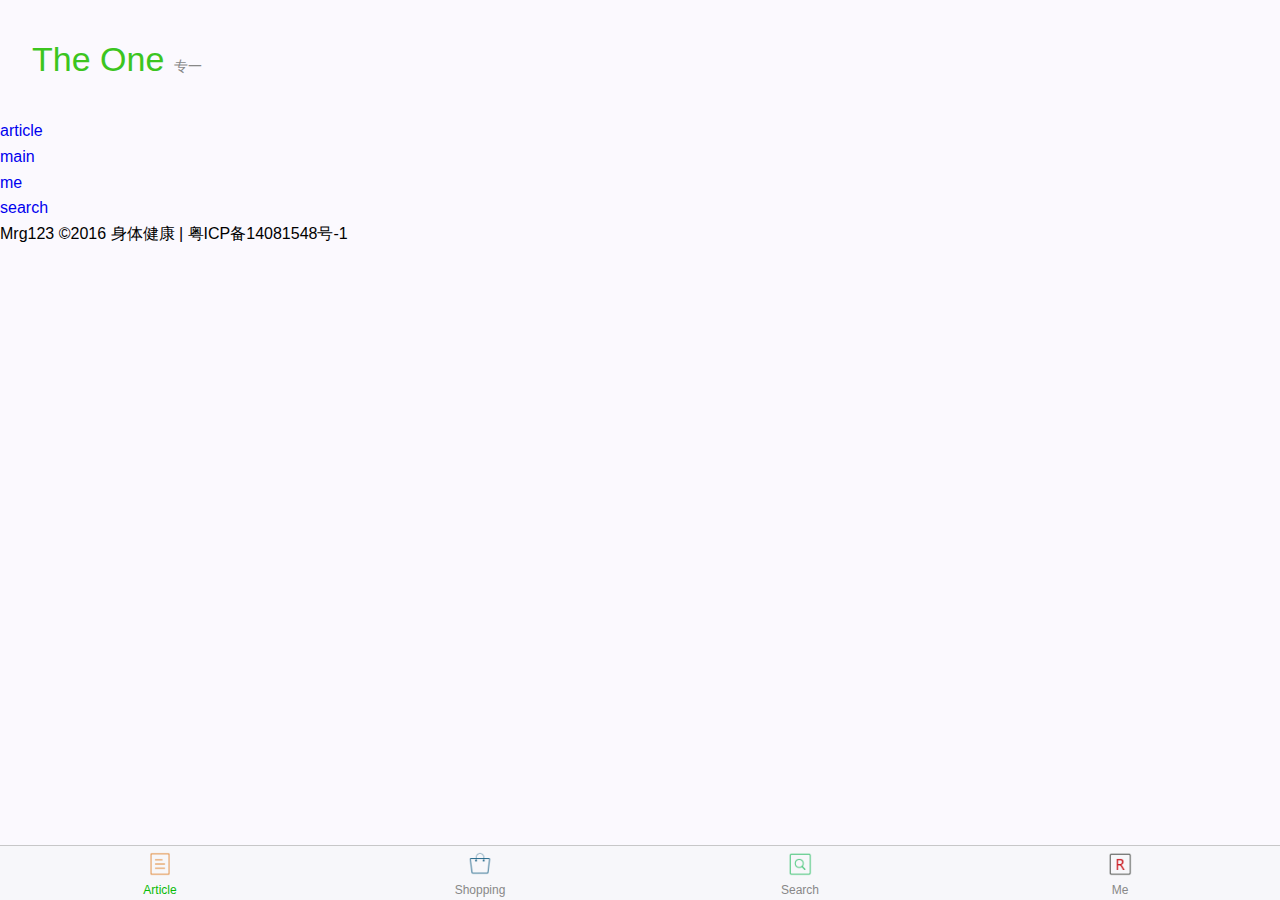
<file: index.html>
<!DOCTYPE html>
<html lang="en">
<head>
	<meta charset="UTF-8">
	<meta name="viewport" content="width=device-width,initial-scale=1,user-scalable=0">
	<title>WEUI</title>
	<link rel="stylesheet" href="weui.css"/>
	<link rel="stylesheet" href="example.css"/>
</head>
<body ontouchstart>

<div class="header">
	<h1 class="title">
		<a href="index.html">The One <span class="title_2">专一</span></a>
	</h1>
</div>

<p><a href="article.html">article</a></p>
<p><a href="main.html">main</a></p>
<p><a href="me.html">me</a></p>
<p><a href="search.html">search</a></p>



 <div class="weui_tab_bd">
	<p class="power">Mrg123 ©2016      身体健康 | 粤ICP备14081548号-1</p>
 </div>
<div class="weui_tabbar" id="bottom_nav">
                <a class="weui_tabbar_item weui_bar_item_on" href="main.html">
                    <div class="weui_tabbar_icon">
                        <img alt="" src="./images/icon_nav_article.png">
                    </div>
                    <p class="weui_tabbar_label">Article</p>
                </a>
                <a class="weui_tabbar_item" href="shopping.html">
                    <div class="weui_tabbar_icon">
                        <img alt="" src="./images/icon_nav_shopping.png">
                    </div>
                    <p class="weui_tabbar_label">Shopping</p>
                </a>
                <a class="weui_tabbar_item" href="search.html">
                    <div class="weui_tabbar_icon">
                        <img alt="" src="./images/icon_nav_search_bar.png">
                    </div>
                    <p class="weui_tabbar_label">Search</p>
                </a>
                <a class="weui_tabbar_item" href="me.html">
                    <div class="weui_tabbar_icon">
                        <img alt="" src="./images/icon_me.png">
                    </div>
                    <p class="weui_tabbar_label">Me</p>
                </a>
</div>
</div>
</body>
	<script src="zepto.min.js"></script>

</html>
</file>
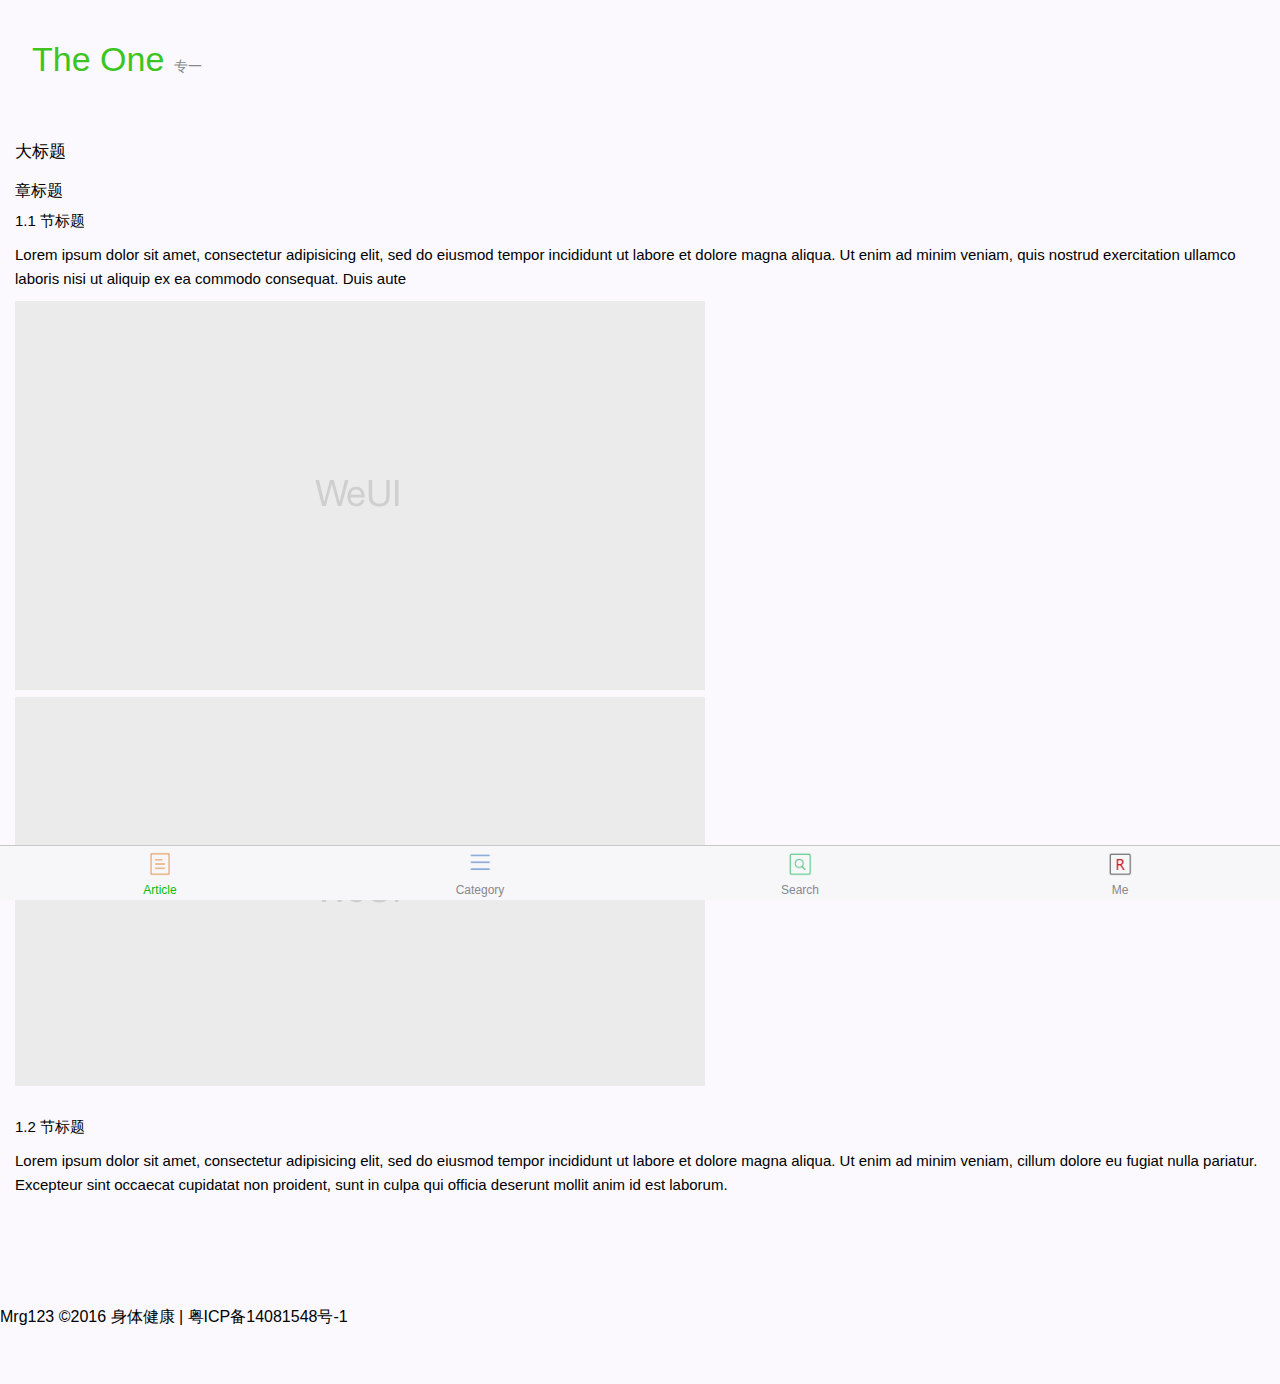
<file: article.html>
<!DOCTYPE html>
<html lang="en">
<head>
	<meta charset="UTF-8">
	<meta name="viewport" content="width=device-width,initial-scale=1,user-scalable=0">
	<title>WEUI</title>
	<link rel="stylesheet" href="weui.css"/>
	<link rel="stylesheet" href="example.css"/>
</head>
<body>

<div class="header">
	<h1 class="title">
		<a href="#">The One <span class="title_2">专一</span></a>
	</h1>
</div>

<div class="container">
	<div class="bd">
	
	<article class="weui_article">
        <h1>大标题</h1>
        <section>
            <h2 class="title">章标题</h2>
            <section>
                <h3>1.1 节标题</h3>
                <p>Lorem ipsum dolor sit amet, consectetur adipisicing elit, sed do eiusmod
                    tempor incididunt ut labore et dolore magna aliqua. Ut enim ad minim veniam,
                    quis nostrud exercitation ullamco laboris nisi ut aliquip ex ea commodo
                    consequat. Duis aute</p>
                <p>
                    <img src="./images/pic_article.png" alt="">
                    <img src="./images/pic_article.png" alt="">
                </p>
            </section>
            <section>
                <h3>1.2 节标题</h3>
                <p>Lorem ipsum dolor sit amet, consectetur adipisicing elit, sed do eiusmod
                    tempor incididunt ut labore et dolore magna aliqua. Ut enim ad minim veniam,
                    cillum dolore eu fugiat nulla pariatur. Excepteur sint occaecat cupidatat non
                    proident, sunt in culpa qui officia deserunt mollit anim id est laborum.</p>
            </section>
        </section>
    </article>
	
    </div>
</div>


<div class="weui_tab">
 <div class="weui_tab_bd">
	<p class="power">Mrg123 ©2016      身体健康 | 粤ICP备14081548号-1</p>
 </div>
<div class="weui_tabbar" id="bottom_nav">
                <a class="weui_tabbar_item weui_bar_item_on" href="javascript:;">
                    <div class="weui_tabbar_icon">
                        <img alt="" src="./images/icon_nav_article.png">
                    </div>
                    <p class="weui_tabbar_label">Article</p>
                </a>
                <a class="weui_tabbar_item" href="javascript:;">
                    <div class="weui_tabbar_icon">
                        <img alt="" src="./images/icon_nav_cell.png">
                    </div>
                    <p class="weui_tabbar_label">Category</p>
                </a>
                <a class="weui_tabbar_item" href="javascript:;">
                    <div class="weui_tabbar_icon">
                        <img alt="" src="./images/icon_nav_search_bar.png">
                    </div>
                    <p class="weui_tabbar_label">Search</p>
                </a>
                <a class="weui_tabbar_item" href="javascript:;">
                    <div class="weui_tabbar_icon">
                        <img alt="" src="./images/icon_me.png">
                    </div>
                    <p class="weui_tabbar_label">Me</p>
                </a>
</div>
</div>
</body>
	<script src="zepto.min.js"></script>
	<script src="example.js"></script>
</html>
</file>
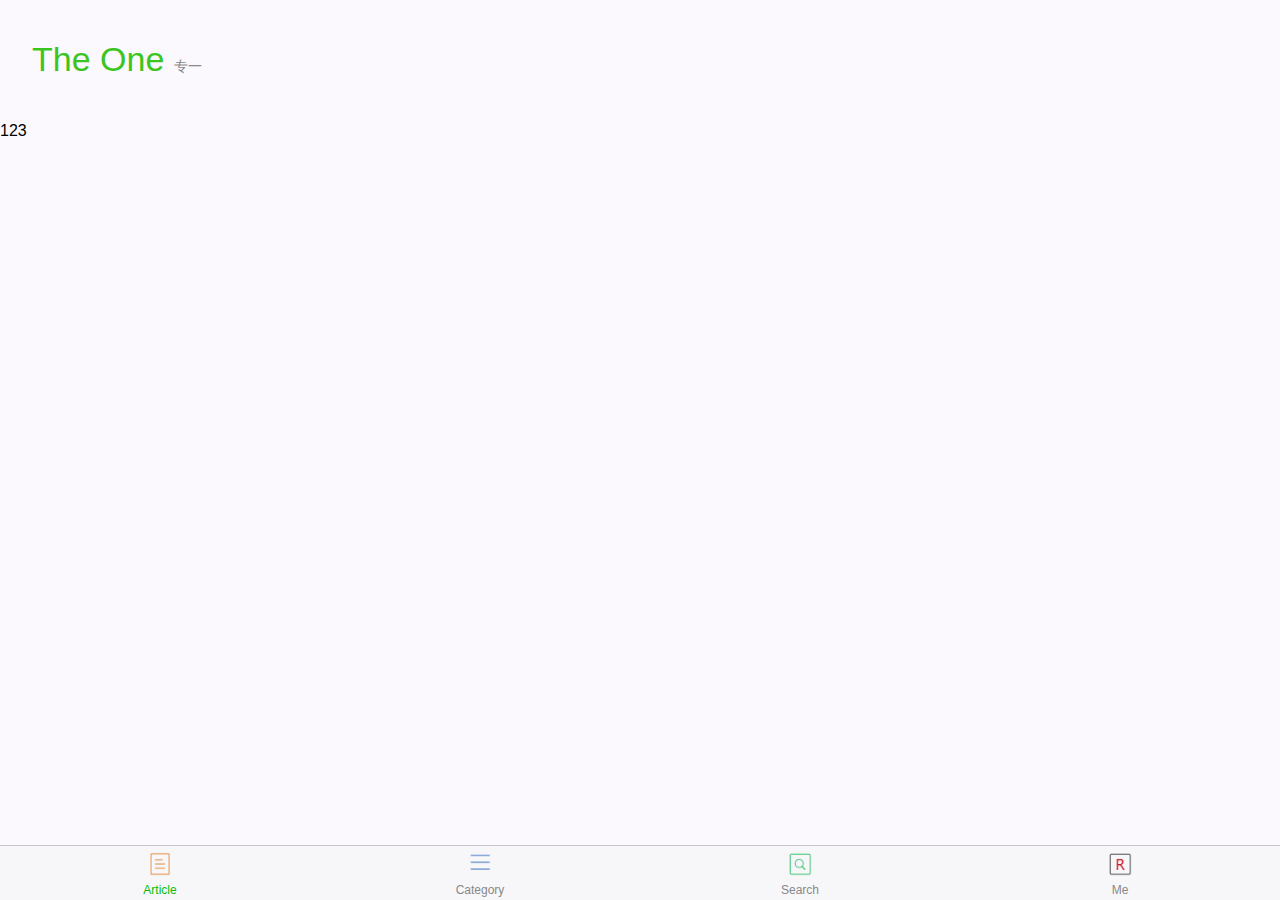
<file: category.html>
<!DOCTYPE html>
<html lang="en">
<head>
	<meta charset="UTF-8">
	<meta name="viewport" content="width=device-width,initial-scale=1,user-scalable=0">
	<title>WEUI</title>
	<link rel="stylesheet" href="weui.css"/>
	<link rel="stylesheet" href="example.css"/>
</head>
<body>

<div class="header">
	<h1 class="title">
		<a href="#">The One <span class="title_2">专一</span></a>
	</h1>
</div>

<div class="container">
	<div class="bd">
      123
    </div>
</div>


<div class="weui_tab">

<div class="weui_tabbar" id="bottom_nav">
                <a class="weui_tabbar_item weui_bar_item_on" href="javascript:;">
                    <div class="weui_tabbar_icon">
                        <img alt="" src="./images/icon_nav_article.png">
                    </div>
                    <p class="weui_tabbar_label">Article</p>
                </a>
                <a class="weui_tabbar_item" href="javascript:;">
                    <div class="weui_tabbar_icon">
                        <img alt="" src="./images/icon_nav_cell.png">
                    </div>
                    <p class="weui_tabbar_label">Category</p>
                </a>
                <a class="weui_tabbar_item" href="javascript:;">
                    <div class="weui_tabbar_icon">
                        <img alt="" src="./images/icon_nav_search_bar.png">
                    </div>
                    <p class="weui_tabbar_label">Search</p>
                </a>
                <a class="weui_tabbar_item" href="javascript:;">
                    <div class="weui_tabbar_icon">
                        <img alt="" src="./images/icon_me.png">
                    </div>
                    <p class="weui_tabbar_label">Me</p>
                </a>
</div>
</div>
</body>
	<script src="zepto.min.js"></script>
	<script src="example.js"></script>
</html>
</file>
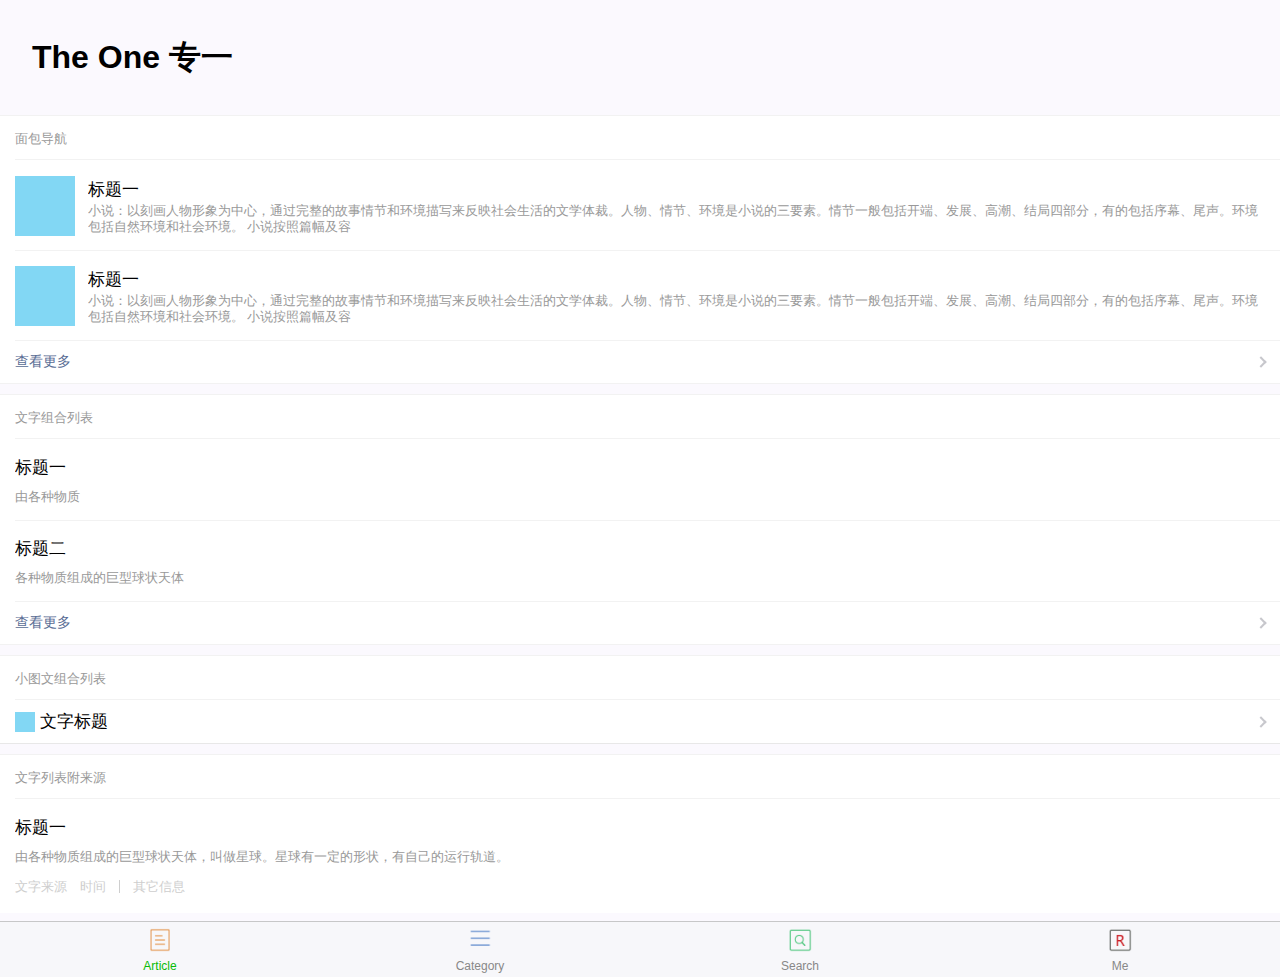
<file: home.html>
<!DOCTYPE html>
<html lang="en">
<head>
	<meta charset="UTF-8">
	<meta name="viewport" content="width=device-width,initial-scale=1,user-scalable=0">
	<title>WEUI</title>
	<link rel="stylesheet" href="weui.css"/>
	<link rel="stylesheet" href="example.css"/>
</head>
<body>

<div class="header">
	<h1 class="title">
		The One <span class="title-2">专一</span>
	</h1>
</div>

<div class="container">
	<div class="bd">
	<div class="weui_panel weui_panel_access">
	<div class="weui_panel_hd">面包导航</div>
	<div class="weui_panel_bd">
		<a href="" class="weui_media_box weui_media_appmsg">
			<div class="weui_media_hd">
				<img class="weui_media_appmsg_thumb" src="images/test.jpg" alt=""/>
			</div>
			<div class="weui_media_bd">
				<h4 class="weui_media_title">标题一</h4>
				<p class="weui_media_desc">
				小说：以刻画人物形象为中心，通过完整的故事情节和环境描写来反映社会生活的文学体裁。人物、情节、环境是小说的三要素。情节一般包括开端、发展、高潮、结局四部分，有的包括序幕、尾声。环境包括自然环境和社会环境。 小说按照篇幅及容
				</p>
			</div>
		</a>
		<a href="" class="weui_media_box weui_media_appmsg">
			<div class="weui_media_hd">
				<img class="weui_media_appmsg_thumb" src="images/test.jpg" alt=""/>
			</div>
			<div class="weui_media_bd">
				<h4 class="weui_media_title">标题一</h4>
				<p class="weui_media_desc">
				小说：以刻画人物形象为中心，通过完整的故事情节和环境描写来反映社会生活的文学体裁。人物、情节、环境是小说的三要素。情节一般包括开端、发展、高潮、结局四部分，有的包括序幕、尾声。环境包括自然环境和社会环境。 小说按照篇幅及容
				</p>
			</div>
		</a>
	</div>
	<a class="weui_panel_ft" href="">查看更多</a>
	</div>
	
	<div class="weui_panel weui_panel_access">
		<div class="weui_panel_hd">文字组合列表</div>
		<div class="weui_panel_bd">
			<div class="weui_media_box weui_media_text">
				<h4 class="weui_media_title">标题一</h4>
				<p class="weui_media_desc">
				由各种物质
				</p>
			</div>
			<div class="weui_media_box weui_media_text">
				<h4 class="weui_media_title">标题二</h4>
				<p class="weui_media_desc">
				各种物质组成的巨型球状天体
				</p>
			</div>
		</div>
		<a href="javascript:void(0);" class="weui_panel_ft">查看更多</a>
	</div>
	
	<div class="weui_panel weui_panel_access">
		<div class="weui_panel_hd">小图文组合列表</div>
		<div class="weui_panel_bd">
			<div class="weui_media_box weui_media_small_appmsg">
				<div class="weui_cells weui_cells_access">
					<a class="weui_cell" href="javascript:void(0);">
						<div class="weui_cell_hd">
						<img src="images/test.jpg" style="width:20px;margin-right:5px;display:block"/>
						</div>
						<div class="weui_cell_bd weui_cell_primary">
							<p>文字标题</p>
						</div>
						<span class="weui_cell_ft"></span>
					</a>
				</div>
			</div>
		</div>
	</div>
	
	<div class="weui_panel">
            <div class="weui_panel_hd">文字列表附来源</div>
            <div class="weui_panel_bd">
                <div class="weui_media_box weui_media_text">
                    <h4 class="weui_media_title">标题一</h4>
                    <p class="weui_media_desc">由各种物质组成的巨型球状天体，叫做星球。星球有一定的形状，有自己的运行轨道。</p>
                    <ul class="weui_media_info">
                        <li class="weui_media_info_meta">文字来源</li>
                        <li class="weui_media_info_meta">时间</li>
                        <li class="weui_media_info_meta weui_media_info_meta_extra">其它信息</li>
                    </ul>
                </div>
            </div>
        </div>
	
	</div>

</div>

<div class="weui_tab">
<div class="weui_tabbar">
                <a class="weui_tabbar_item weui_bar_item_on" href="javascript:;">
                    <div class="weui_tabbar_icon">
                        <img alt="" src="./images/icon_nav_article.png">
                    </div>
                    <p class="weui_tabbar_label">Article</p>
                </a>
                <a class="weui_tabbar_item" href="javascript:;">
                    <div class="weui_tabbar_icon">
                        <img alt="" src="./images/icon_nav_cell.png">
                    </div>
                    <p class="weui_tabbar_label">Category</p>
                </a>
                <a class="weui_tabbar_item" href="javascript:;">
                    <div class="weui_tabbar_icon">
                        <img alt="" src="./images/icon_nav_search_bar.png">
                    </div>
                    <p class="weui_tabbar_label">Search</p>
                </a>
                <a class="weui_tabbar_item" href="javascript:;">
                    <div class="weui_tabbar_icon">
                        <img alt="" src="./images/icon_me.png">
                    </div>
                    <p class="weui_tabbar_label">Me</p>
                </a>
</div>
</div>
</body>
	<script src="zepto.min.js"></script>
</html>
</file>
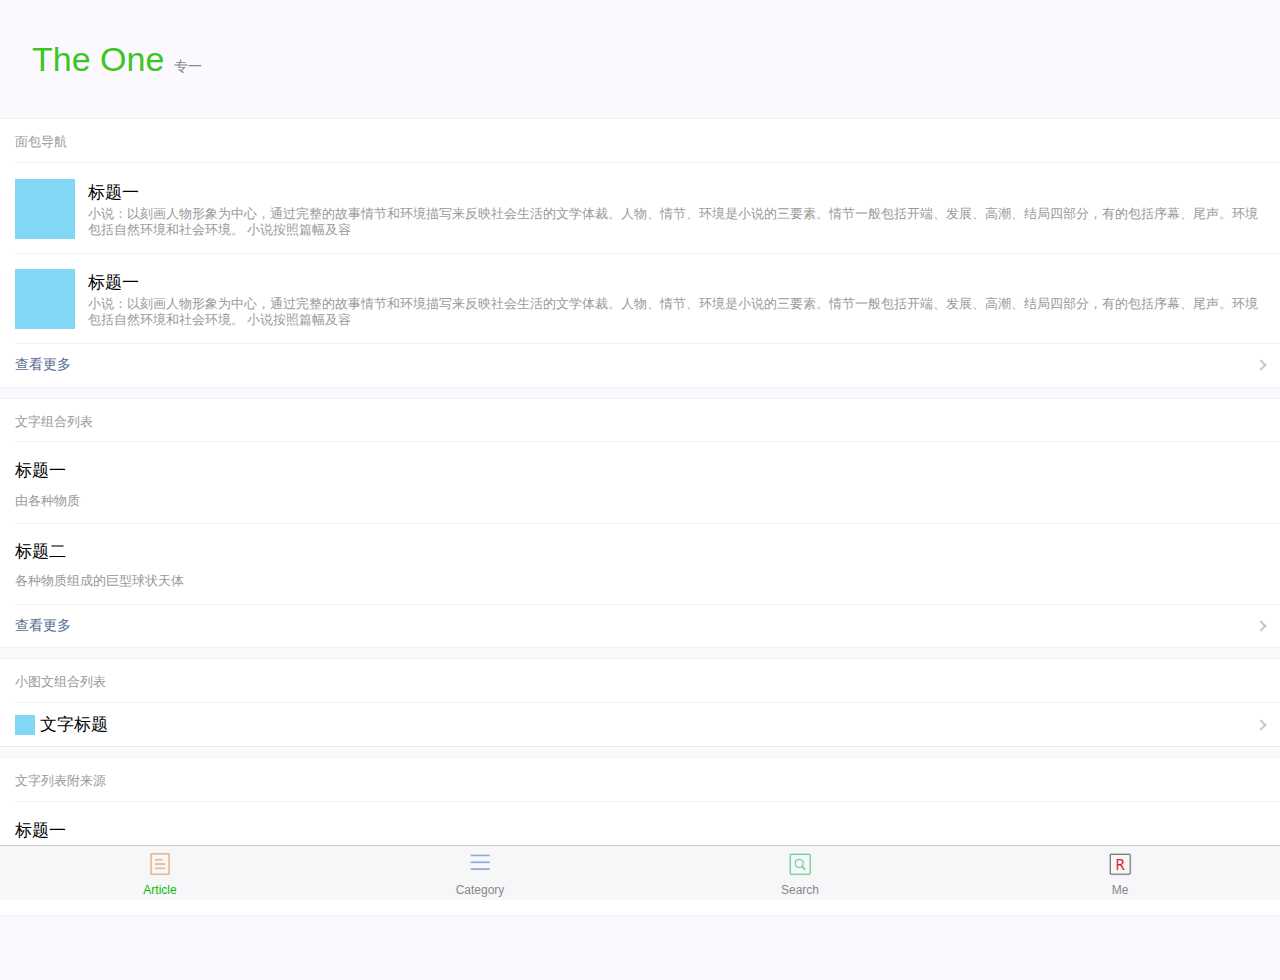
<file: main.html>
<!DOCTYPE html>
<html lang="en">
<head>
	<meta charset="UTF-8">
	<meta name="viewport" content="width=device-width,initial-scale=1,user-scalable=0">
	<title>WEUI</title>
	<link rel="stylesheet" href="weui.css"/>
	<link rel="stylesheet" href="example.css"/>
</head>
<body>

<div class="header">
	<h1 class="title">
		<a href="#">The One <span class="title_2">专一</span></a>
	</h1>
</div>

<div class="container">
	<div class="bd">
	<div class="weui_panel weui_panel_access">
	<div class="weui_panel_hd">面包导航</div>
	<div class="weui_panel_bd">
		<a href="" class="weui_media_box weui_media_appmsg">
			<div class="weui_media_hd">
				<img class="weui_media_appmsg_thumb" src="images/test.jpg" alt=""/>
			</div>
			<div class="weui_media_bd">
				<h4 class="weui_media_title">标题一</h4>
				<p class="weui_media_desc">
				小说：以刻画人物形象为中心，通过完整的故事情节和环境描写来反映社会生活的文学体裁。人物、情节、环境是小说的三要素。情节一般包括开端、发展、高潮、结局四部分，有的包括序幕、尾声。环境包括自然环境和社会环境。 小说按照篇幅及容
				</p>
			</div>
		</a>
		<a href="" class="weui_media_box weui_media_appmsg">
			<div class="weui_media_hd">
				<img class="weui_media_appmsg_thumb" src="images/test.jpg" alt=""/>
			</div>
			<div class="weui_media_bd">
				<h4 class="weui_media_title">标题一</h4>
				<p class="weui_media_desc">
				小说：以刻画人物形象为中心，通过完整的故事情节和环境描写来反映社会生活的文学体裁。人物、情节、环境是小说的三要素。情节一般包括开端、发展、高潮、结局四部分，有的包括序幕、尾声。环境包括自然环境和社会环境。 小说按照篇幅及容
				</p>
			</div>
		</a>
	</div>
	<a class="weui_panel_ft" href="">查看更多</a>
	</div>
	
	<div class="weui_panel weui_panel_access">
		<div class="weui_panel_hd">文字组合列表</div>
		<div class="weui_panel_bd">
			<div class="weui_media_box weui_media_text">
				<h4 class="weui_media_title">标题一</h4>
				<p class="weui_media_desc">
				由各种物质
				</p>
			</div>
			<div class="weui_media_box weui_media_text">
				<h4 class="weui_media_title">标题二</h4>
				<p class="weui_media_desc">
				各种物质组成的巨型球状天体
				</p>
			</div>
		</div>
		<a href="javascript:void(0);" class="weui_panel_ft">查看更多</a>
	</div>
	
	<div class="weui_panel weui_panel_access">
		<div class="weui_panel_hd">小图文组合列表</div>
		<div class="weui_panel_bd">
			<div class="weui_media_box weui_media_small_appmsg">
				<div class="weui_cells weui_cells_access">
					<a class="weui_cell" href="javascript:void(0);">
						<div class="weui_cell_hd">
						<img src="images/test.jpg" style="width:20px;margin-right:5px;display:block"/>
						</div>
						<div class="weui_cell_bd weui_cell_primary">
							<p>文字标题</p>
						</div>
						<span class="weui_cell_ft"></span>
					</a>
				</div>
			</div>
		</div>
	</div>
	
	<div class="weui_panel">
            <div class="weui_panel_hd">文字列表附来源</div>
            <div class="weui_panel_bd">
                <div class="weui_media_box weui_media_text">
                    <h4 class="weui_media_title">标题一</h4>
                    <p class="weui_media_desc">由各种物质组成的巨型球状天体，叫做星球。星球有一定的形状，有自己的运行轨道。</p>
                    <ul class="weui_media_info">
                        <li class="weui_media_info_meta">文字来源</li>
                        <li class="weui_media_info_meta">时间</li>
                        <li class="weui_media_info_meta weui_media_info_meta_extra">其它信息</li>
                    </ul>
                </div>
            </div>
        </div>
	
	</div>

</div>

<div class="weui_tab">
<div class="weui_tabbar" id="bottom_nav">
                <a class="weui_tabbar_item weui_bar_item_on" href="javascript:;">
                    <div class="weui_tabbar_icon">
                        <img alt="" src="./images/icon_nav_article.png">
                    </div>
                    <p class="weui_tabbar_label">Article</p>
                </a>
                <a class="weui_tabbar_item" href="javascript:;">
                    <div class="weui_tabbar_icon">
                        <img alt="" src="./images/icon_nav_cell.png">
                    </div>
                    <p class="weui_tabbar_label">Category</p>
                </a>
                <a class="weui_tabbar_item" href="javascript:;">
                    <div class="weui_tabbar_icon">
                        <img alt="" src="./images/icon_nav_search_bar.png">
                    </div>
                    <p class="weui_tabbar_label">Search</p>
                </a>
                <a class="weui_tabbar_item" href="javascript:;">
                    <div class="weui_tabbar_icon">
                        <img alt="" src="./images/icon_me.png">
                    </div>
                    <p class="weui_tabbar_label">Me</p>
                </a>
</div>
</div>
</body>
	<script src="zepto.min.js"></script>
</html>
</file>
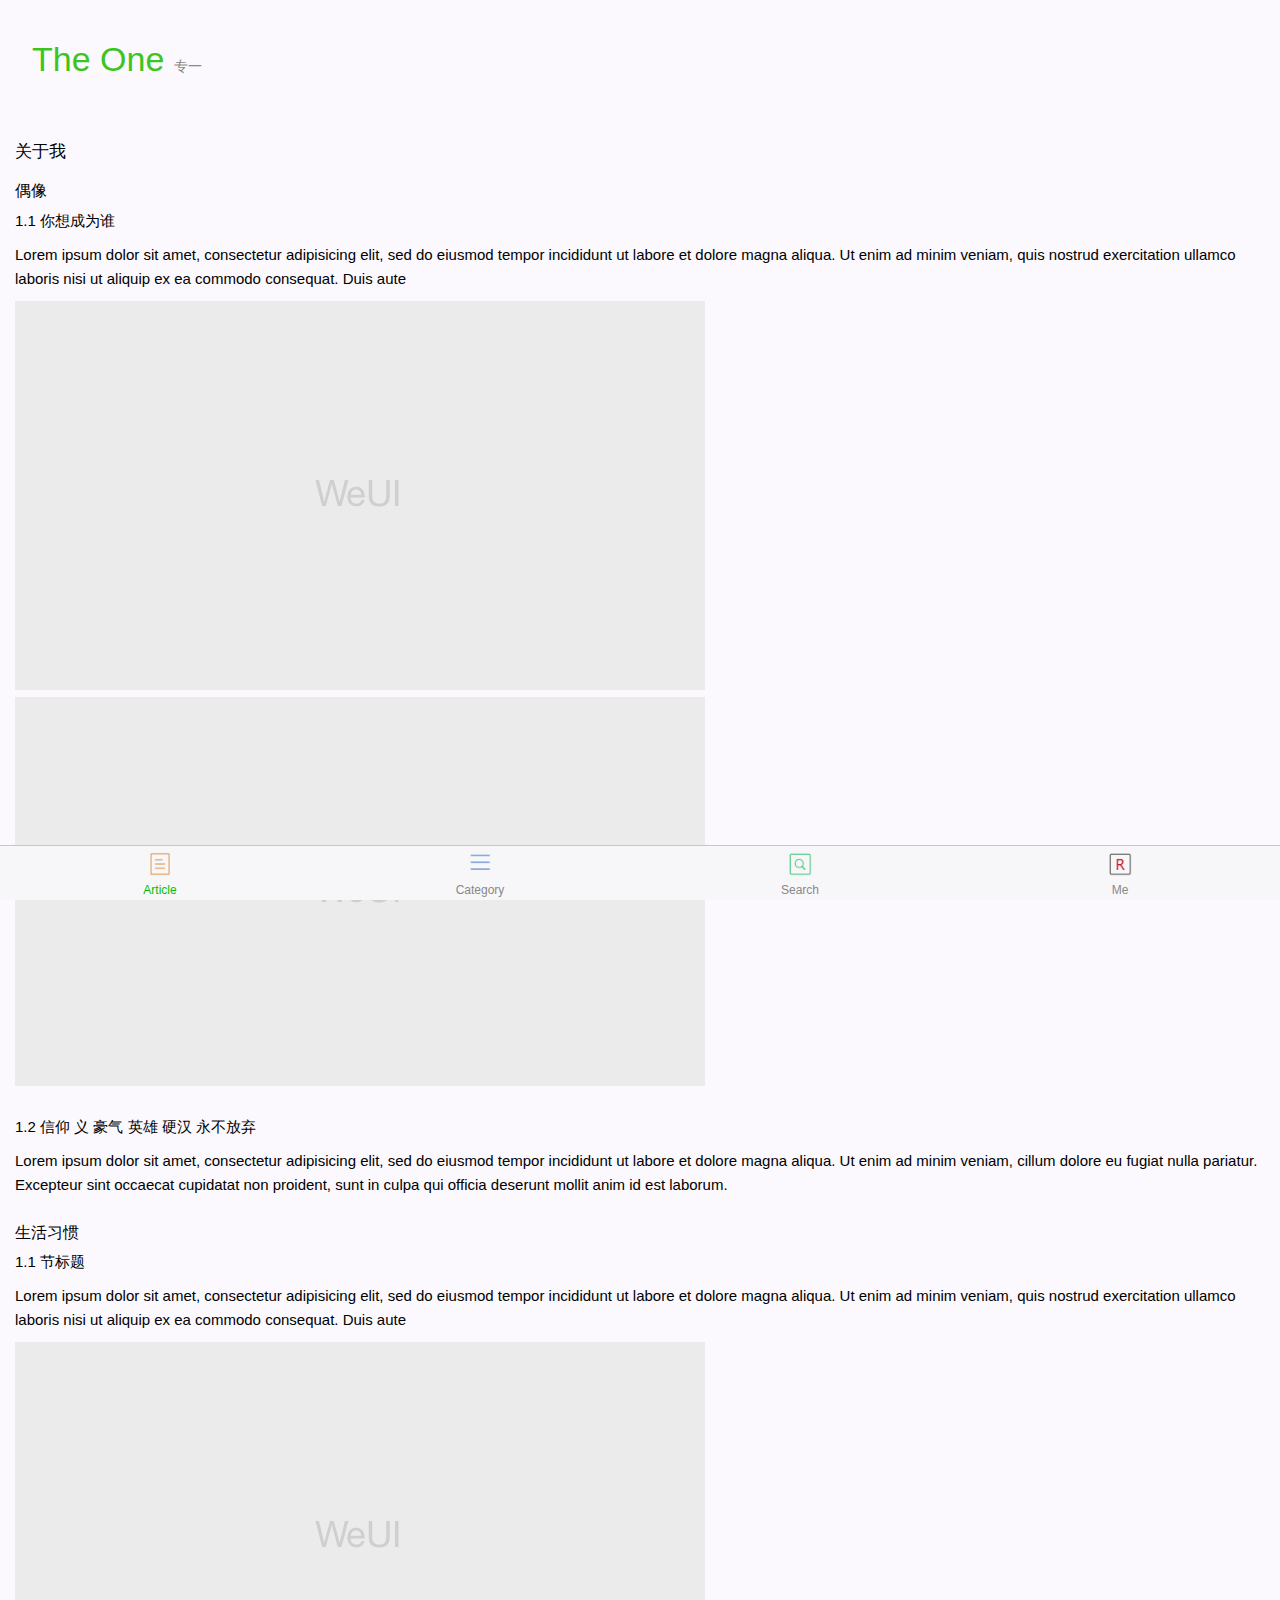
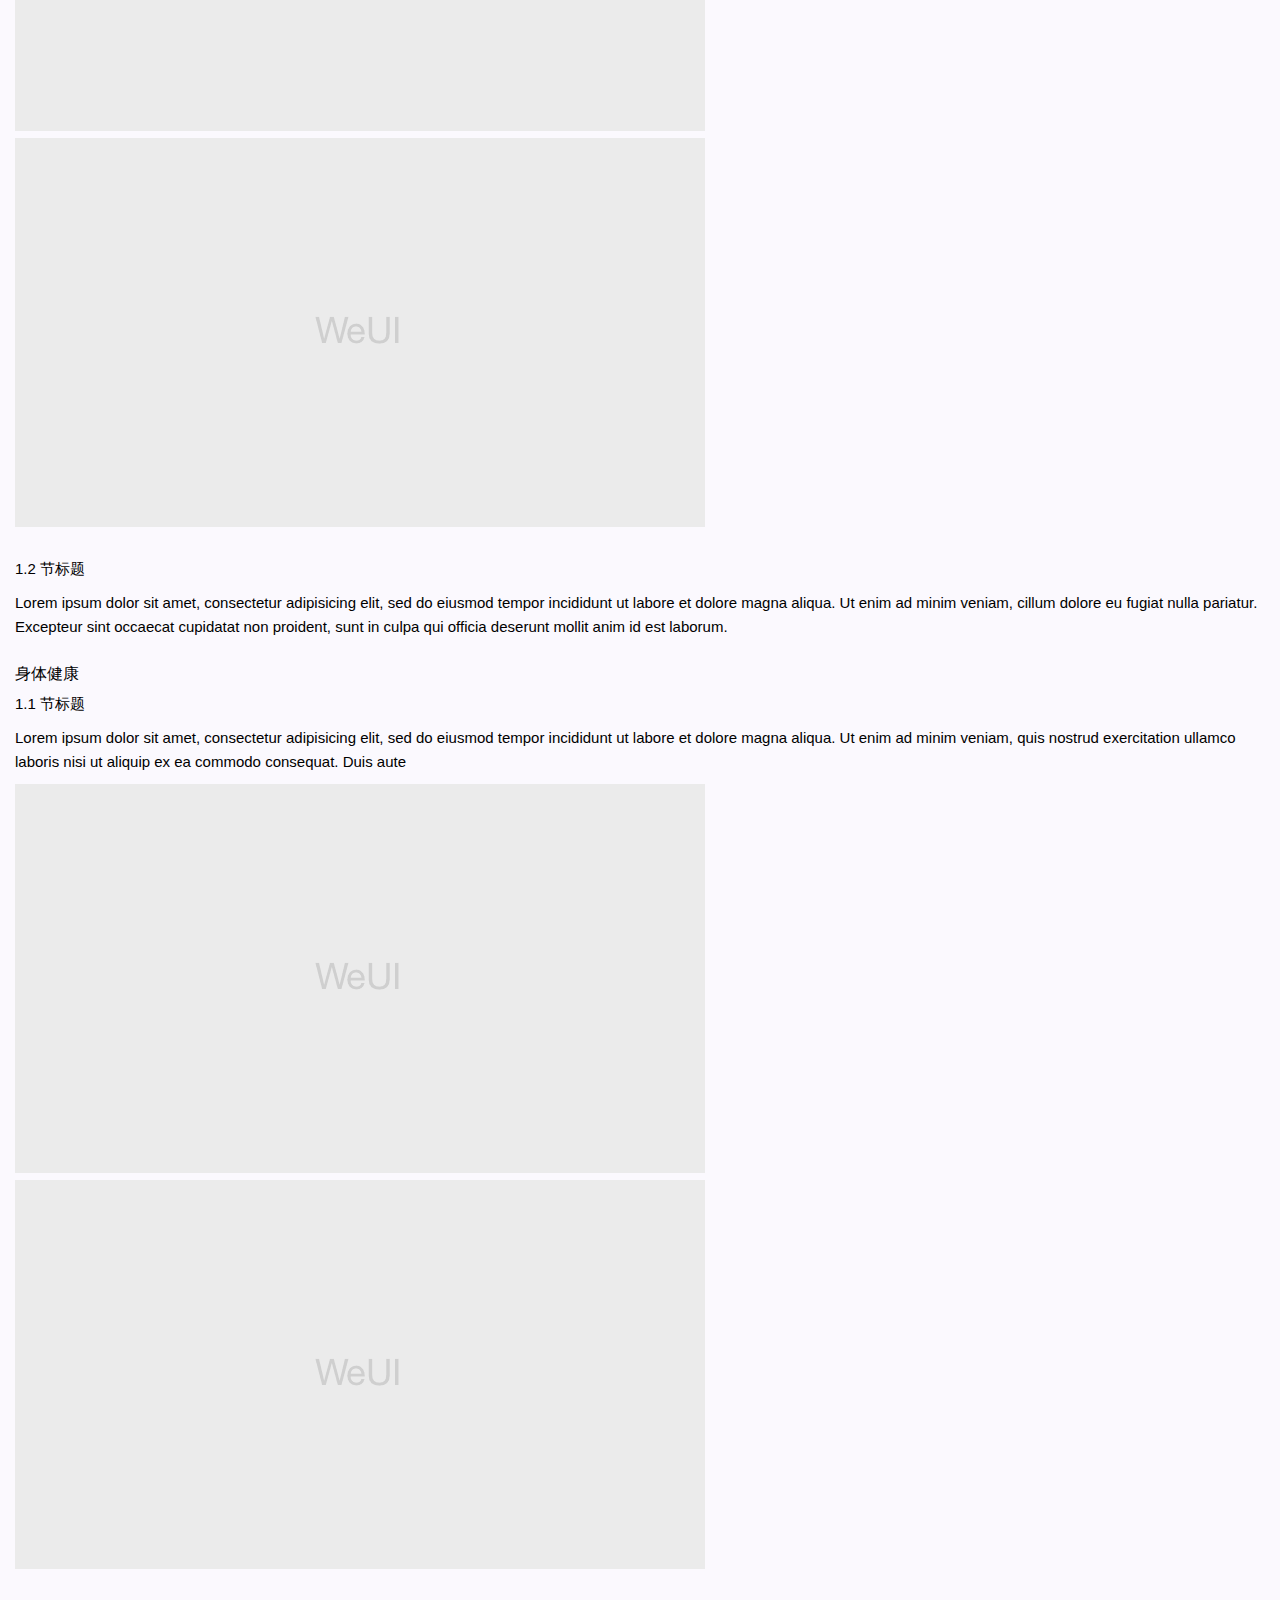
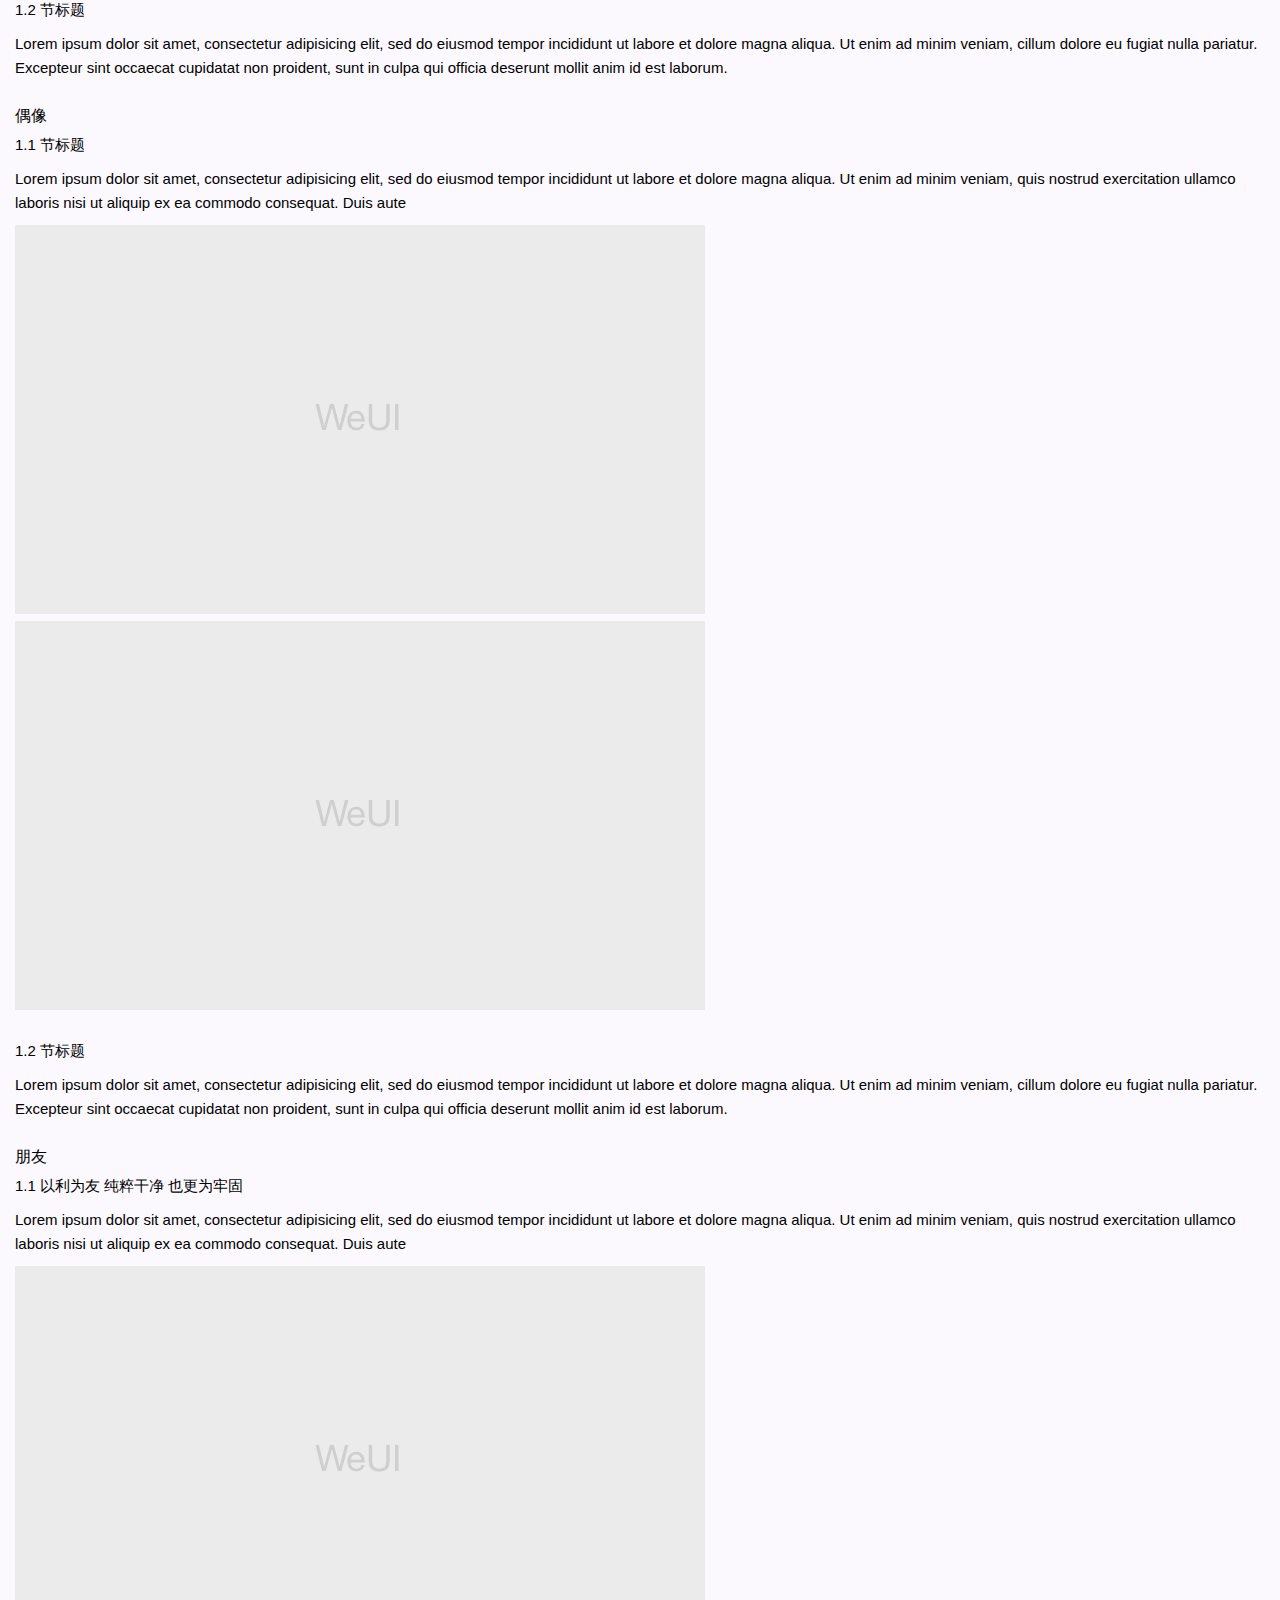
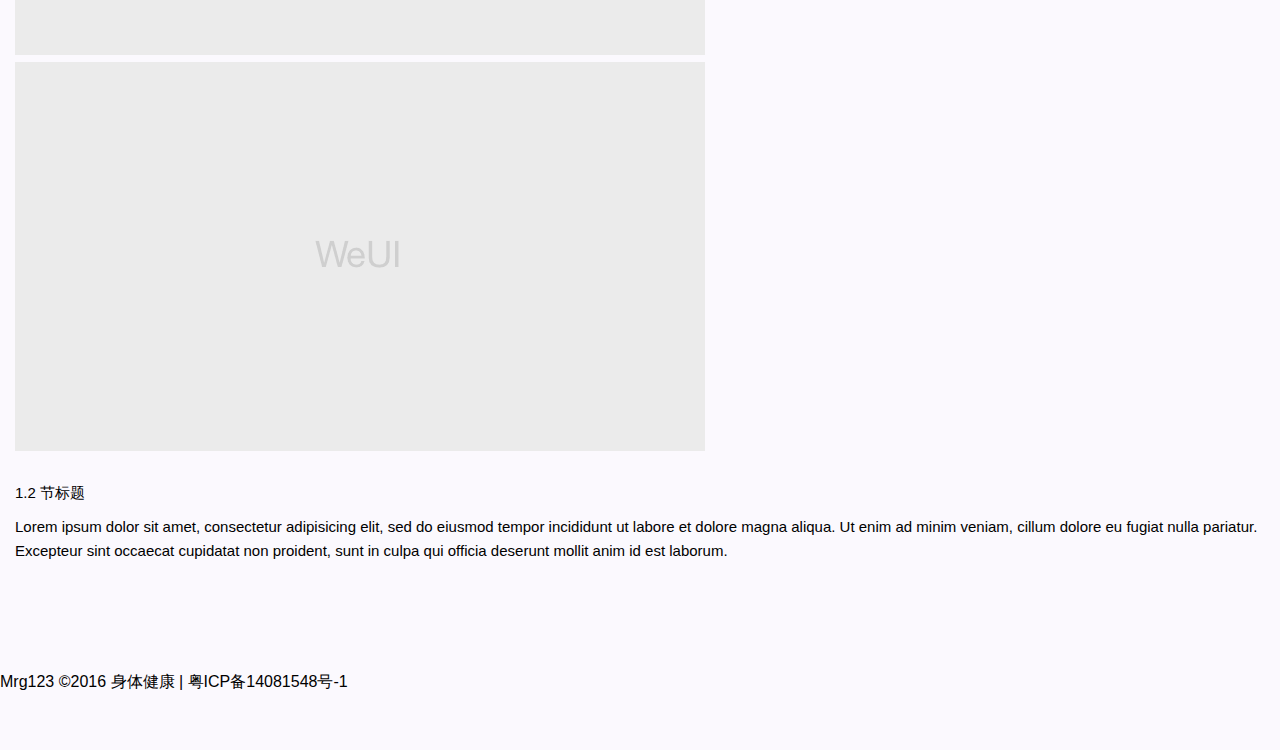
<file: me.html>
<!DOCTYPE html>
<html lang="en">
<head>
	<meta charset="UTF-8">
	<meta name="viewport" content="width=device-width,initial-scale=1,user-scalable=0">
	<title>WEUI</title>
	<link rel="stylesheet" href="weui.css"/>
	<link rel="stylesheet" href="example.css"/>
</head>
<body>

<div class="header">
	<h1 class="title">
		<a href="#">The One <span class="title_2">专一</span></a>
	</h1>
</div>

<div class="container">
	<div class="bd">
<article class="weui_article">
        <h1>关于我</h1>
        <section>
            <h2 class="title">偶像</h2>
            <section>
                <h3>1.1 你想成为谁</h3>
                <p>Lorem ipsum dolor sit amet, consectetur adipisicing elit, sed do eiusmod
                    tempor incididunt ut labore et dolore magna aliqua. Ut enim ad minim veniam,
                    quis nostrud exercitation ullamco laboris nisi ut aliquip ex ea commodo
                    consequat. Duis aute</p>
                <p>
                    <img src="./images/pic_article.png" alt="">
                    <img src="./images/pic_article.png" alt="">
                </p>
            </section>
            <section>
                <h3>1.2 信仰 义 豪气 英雄 硬汉 永不放弃</h3>
                <p>Lorem ipsum dolor sit amet, consectetur adipisicing elit, sed do eiusmod
                    tempor incididunt ut labore et dolore magna aliqua. Ut enim ad minim veniam,
                    cillum dolore eu fugiat nulla pariatur. Excepteur sint occaecat cupidatat non
                    proident, sunt in culpa qui officia deserunt mollit anim id est laborum.</p>
            </section>
        </section>
		
		<section>
            <h2 class="title">生活习惯</h2>
            <section>
                <h3>1.1 节标题</h3>
                <p>Lorem ipsum dolor sit amet, consectetur adipisicing elit, sed do eiusmod
                    tempor incididunt ut labore et dolore magna aliqua. Ut enim ad minim veniam,
                    quis nostrud exercitation ullamco laboris nisi ut aliquip ex ea commodo
                    consequat. Duis aute</p>
                <p>
                    <img src="./images/pic_article.png" alt="">
                    <img src="./images/pic_article.png" alt="">
                </p>
            </section>
            <section>
                <h3>1.2 节标题</h3>
                <p>Lorem ipsum dolor sit amet, consectetur adipisicing elit, sed do eiusmod
                    tempor incididunt ut labore et dolore magna aliqua. Ut enim ad minim veniam,
                    cillum dolore eu fugiat nulla pariatur. Excepteur sint occaecat cupidatat non
                    proident, sunt in culpa qui officia deserunt mollit anim id est laborum.</p>
            </section>
        </section>
		
		<section>
            <h2 class="title">身体健康</h2>
            <section>
                <h3>1.1 节标题</h3>
                <p>Lorem ipsum dolor sit amet, consectetur adipisicing elit, sed do eiusmod
                    tempor incididunt ut labore et dolore magna aliqua. Ut enim ad minim veniam,
                    quis nostrud exercitation ullamco laboris nisi ut aliquip ex ea commodo
                    consequat. Duis aute</p>
                <p>
                    <img src="./images/pic_article.png" alt="">
                    <img src="./images/pic_article.png" alt="">
                </p>
            </section>
            <section>
                <h3>1.2 节标题</h3>
                <p>Lorem ipsum dolor sit amet, consectetur adipisicing elit, sed do eiusmod
                    tempor incididunt ut labore et dolore magna aliqua. Ut enim ad minim veniam,
                    cillum dolore eu fugiat nulla pariatur. Excepteur sint occaecat cupidatat non
                    proident, sunt in culpa qui officia deserunt mollit anim id est laborum.</p>
            </section>
        </section>
		
		<section>
            <h2 class="title">偶像</h2>
            <section>
                <h3>1.1 节标题</h3>
                <p>Lorem ipsum dolor sit amet, consectetur adipisicing elit, sed do eiusmod
                    tempor incididunt ut labore et dolore magna aliqua. Ut enim ad minim veniam,
                    quis nostrud exercitation ullamco laboris nisi ut aliquip ex ea commodo
                    consequat. Duis aute</p>
                <p>
                    <img src="./images/pic_article.png" alt="">
                    <img src="./images/pic_article.png" alt="">
                </p>
            </section>
            <section>
                <h3>1.2 节标题</h3>
                <p>Lorem ipsum dolor sit amet, consectetur adipisicing elit, sed do eiusmod
                    tempor incididunt ut labore et dolore magna aliqua. Ut enim ad minim veniam,
                    cillum dolore eu fugiat nulla pariatur. Excepteur sint occaecat cupidatat non
                    proident, sunt in culpa qui officia deserunt mollit anim id est laborum.</p>
            </section>
        </section>
		
		<section>
            <h2 class="title">朋友</h2>
            <section>
                <h3>1.1 以利为友 纯粹干净 也更为牢固</h3>
                <p>Lorem ipsum dolor sit amet, consectetur adipisicing elit, sed do eiusmod
                    tempor incididunt ut labore et dolore magna aliqua. Ut enim ad minim veniam,
                    quis nostrud exercitation ullamco laboris nisi ut aliquip ex ea commodo
                    consequat. Duis aute</p>
                <p>
                    <img src="./images/pic_article.png" alt="">
                    <img src="./images/pic_article.png" alt="">
                </p>
            </section>
            <section>
                <h3>1.2 节标题</h3>
                <p>Lorem ipsum dolor sit amet, consectetur adipisicing elit, sed do eiusmod
                    tempor incididunt ut labore et dolore magna aliqua. Ut enim ad minim veniam,
                    cillum dolore eu fugiat nulla pariatur. Excepteur sint occaecat cupidatat non
                    proident, sunt in culpa qui officia deserunt mollit anim id est laborum.</p>
            </section>
        </section>
    </article>
    </div>
</div>


<div class="weui_tab">
 <div class="weui_tab_bd">
	<p class="power">Mrg123 ©2016      身体健康 | 粤ICP备14081548号-1</p>
 </div>
<div class="weui_tabbar" id="bottom_nav">
                <a class="weui_tabbar_item weui_bar_item_on" href="javascript:;">
                    <div class="weui_tabbar_icon">
                        <img alt="" src="./images/icon_nav_article.png">
                    </div>
                    <p class="weui_tabbar_label">Article</p>
                </a>
                <a class="weui_tabbar_item" href="javascript:;">
                    <div class="weui_tabbar_icon">
                        <img alt="" src="./images/icon_nav_cell.png">
                    </div>
                    <p class="weui_tabbar_label">Category</p>
                </a>
                <a class="weui_tabbar_item" href="javascript:;">
                    <div class="weui_tabbar_icon">
                        <img alt="" src="./images/icon_nav_search_bar.png">
                    </div>
                    <p class="weui_tabbar_label">Search</p>
                </a>
                <a class="weui_tabbar_item" href="javascript:;">
                    <div class="weui_tabbar_icon">
                        <img alt="" src="./images/icon_me.png">
                    </div>
                    <p class="weui_tabbar_label">Me</p>
                </a>
</div>
</div>
</body>
	<script src="zepto.min.js"></script>
	<script src="example.js"></script>
</html>
</file>
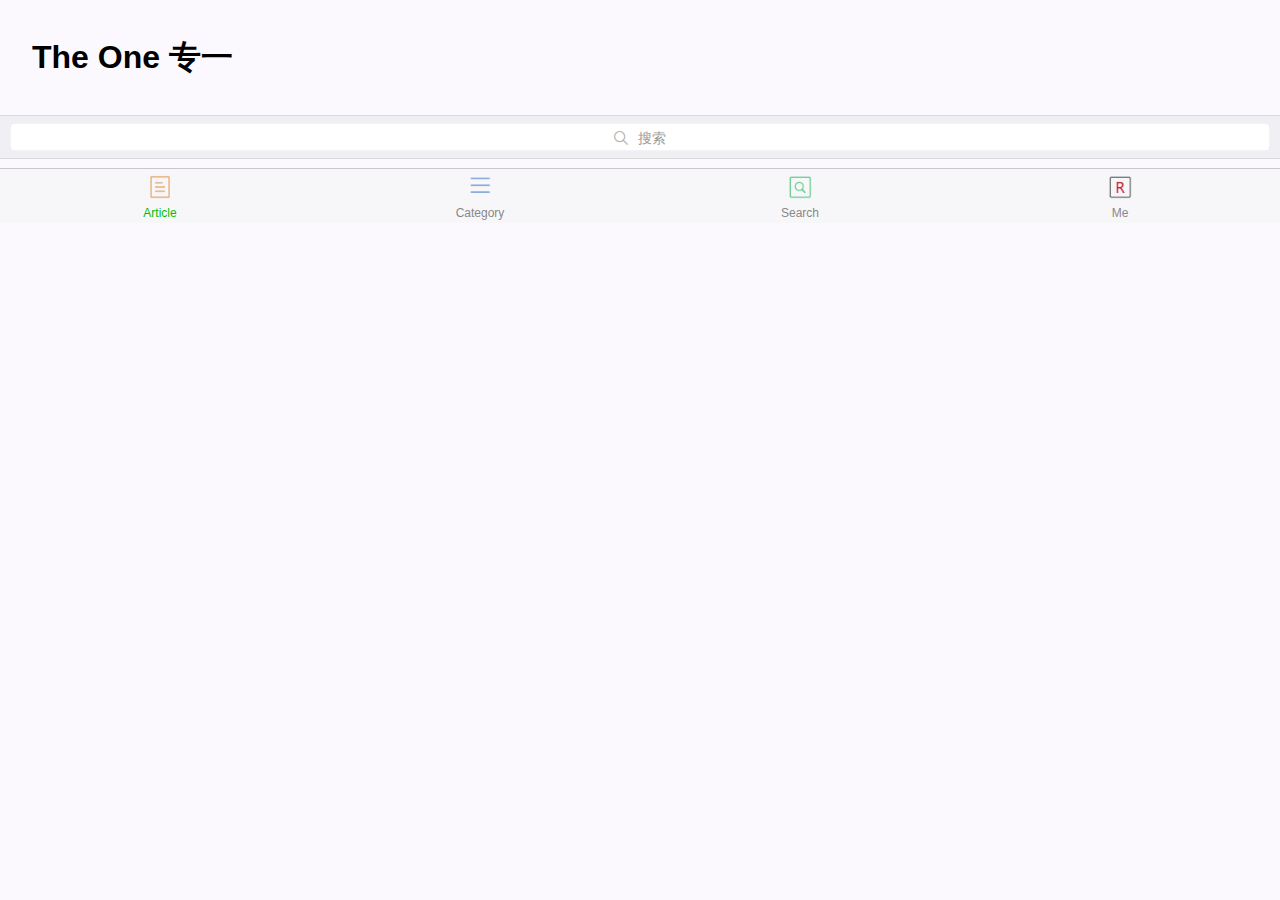
<file: search.html>
<!DOCTYPE html>
<html lang="en">
<head>
	<meta charset="UTF-8">
	<meta name="viewport" content="width=device-width,initial-scale=1,user-scalable=0">
	<title>WEUI</title>
	<link rel="stylesheet" href="weui.css"/>
	<link rel="stylesheet" href="example.css"/>
</head>
<body>

<div class="header">
	<h1 class="title">
		The One <span class="title-2">专一</span>
	</h1>
</div>

<div class="container">
	<div class="bd">
        <!--<a href="javascript:;" class="weui_btn weui_btn_primary">点击展现searchBar</a>-->
        <div class="weui_search_bar" id="search_bar">
            <form class="weui_search_outer">
                <div class="weui_search_inner">
                    <i class="weui_icon_search"></i>
                    <input type="search" class="weui_search_input" id="search_input" placeholder="搜索" required/>
                    <a href="javascript:" class="weui_icon_clear" id="search_clear"></a>
                </div>
                <label for="search_input" class="weui_search_text" id="search_text">
                    <i class="weui_icon_search"></i>
                    <span>搜索</span>
                </label>
            </form>
            <a href="javascript:" class="weui_search_cancel" id="search_cancel">取消</a>
        </div>
        <div class="weui_cells weui_cells_access search_show" id="search_show">
            <div class="weui_cell">
                <div class="weui_cell_bd weui_cell_primary">
                    <p>实时搜索文本</p>
                </div>
            </div>
            <div class="weui_cell">
                <div class="weui_cell_bd weui_cell_primary">
                    <p>实时搜索文本</p>
                </div>
            </div>
            <div class="weui_cell">
                <div class="weui_cell_bd weui_cell_primary">
                    <p>实时搜索文本</p>
                </div>
            </div>
            <div class="weui_cell">
                <div class="weui_cell_bd weui_cell_primary">
                    <p>实时搜索文本</p>
                </div>
            </div>
        </div>
    </div>
</div>


<div class="weui_tab">

<div class="weui_tabbar">
                <a class="weui_tabbar_item weui_bar_item_on" href="javascript:;">
                    <div class="weui_tabbar_icon">
                        <img alt="" src="./images/icon_nav_article.png">
                    </div>
                    <p class="weui_tabbar_label">Article</p>
                </a>
                <a class="weui_tabbar_item" href="javascript:;">
                    <div class="weui_tabbar_icon">
                        <img alt="" src="./images/icon_nav_cell.png">
                    </div>
                    <p class="weui_tabbar_label">Category</p>
                </a>
                <a class="weui_tabbar_item" href="javascript:;">
                    <div class="weui_tabbar_icon">
                        <img alt="" src="./images/icon_nav_search_bar.png">
                    </div>
                    <p class="weui_tabbar_label">Search</p>
                </a>
                <a class="weui_tabbar_item" href="javascript:;">
                    <div class="weui_tabbar_icon">
                        <img alt="" src="./images/icon_me.png">
                    </div>
                    <p class="weui_tabbar_label">Me</p>
                </a>
</div>
</div>
</body>
	<script src="zepto.min.js"></script>
</html>
</file>
<file: example.css>
/* rebuild */
body{background-color:#fbf9fe;}
.header{padding:2em 0;text-indent:2em;}
.header .title a{color: #3cc51f;font-size: 34px;font-weight: 400;}
.header .title .title_2{font-size:14px;font-weight:400;color: #888;}
.container{padding-bottom:64px;}

/* override */
#bottom_nav{position:fixed;}
#search_show {margin-top:0;display:none;}
.weui_article * {max-widht:100%;box-sizing:border-box;word-wrap:break-word;}
</file>
